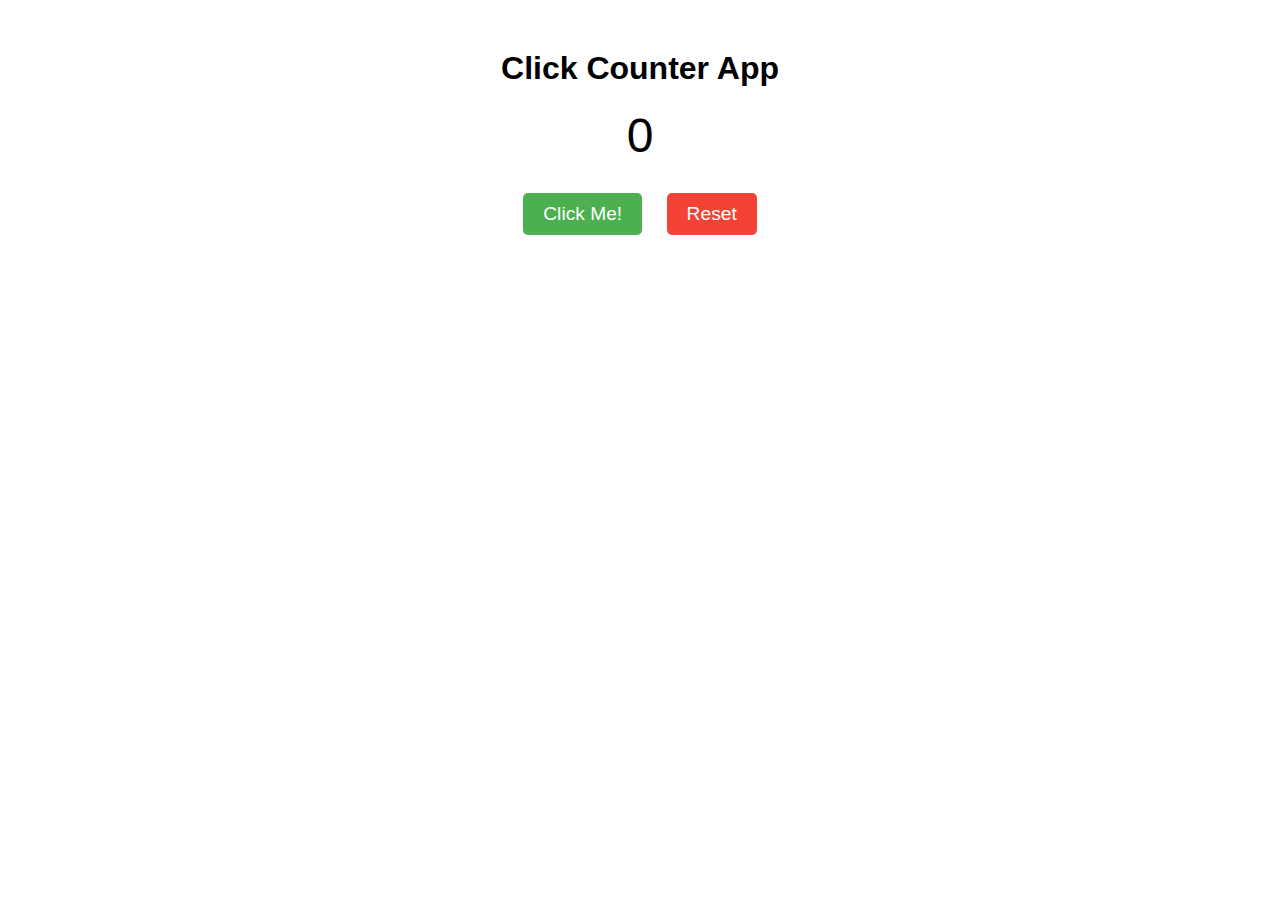
<file: Day-01/index.html>
<!DOCTYPE html>
<html lang="en">
<head>
  <meta charset="UTF-8">
  <meta name="viewport" content="width=device-width, initial-scale=1.0">
  <title>Click Counter App</title>
  <style>
    body {
      font-family: Arial, sans-serif;
      text-align: center;
      margin-top: 50px;
    }
    
    h1 {
      font-size: 2rem;
    }

    #counter {
      font-size: 3rem;
      margin: 20px 0;
    }

    button {
      padding: 10px 20px;
      font-size: 1.2rem;
      margin: 10px;
      cursor: pointer;
      border: none;
      border-radius: 5px;
    }

    #clickButton {
      background-color: #4CAF50;
      color: white;
    }

    #resetButton {
      background-color: #f44336;
      color: white;
    }
  </style>
</head>
<body>
  <h1>Click Counter App</h1>
  <div id="counter">0</div>
  <button id="clickButton">Click Me!</button>
  <button id="resetButton">Reset</button>

  <script>
    let count = 0;
    const counterDisplay = document.getElementById('counter');
    const clickButton = document.getElementById('clickButton');
    const resetButton = document.getElementById('resetButton');

    clickButton.addEventListener('click', () => {
      count++;
      counterDisplay.textContent = count;
      if (count === 10) {
        alert('Wow, 10 clicks already!');
      }
    });

    resetButton.addEventListener('click', () => {
      count = 0;
      counterDisplay.textContent = count;
    });
  </script>
</body>
</html>
</file>
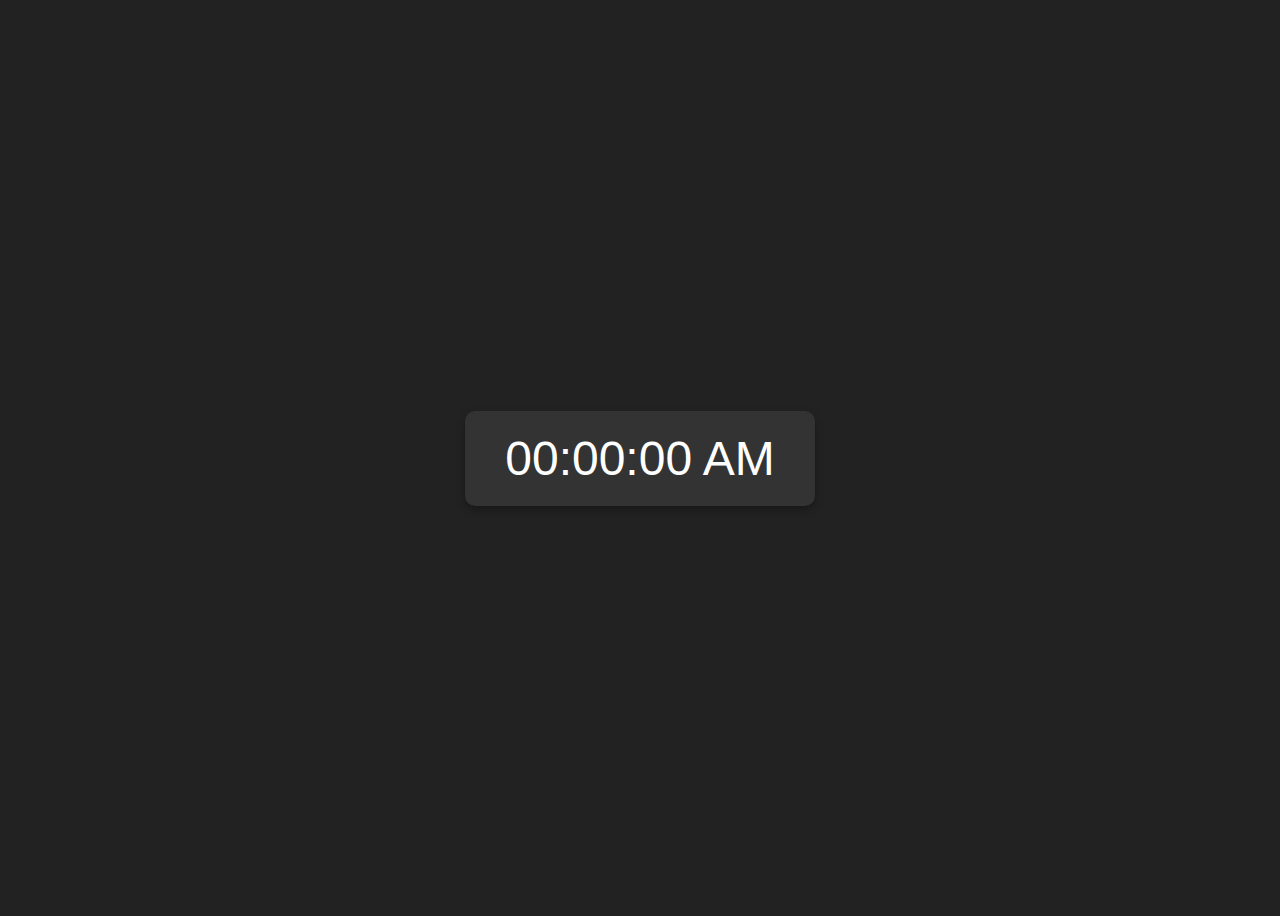
<file: Day-02/index.html>
<!DOCTYPE html>
<html lang="en">
<head>
    <meta charset="UTF-8">
    <meta name="viewport" content="width=device-width, initial-scale=1.0">
    <title>Real Time Clock</title>
    <script src="script.js"></script>
    <link rel="stylesheet" href="style.css">
</head>
<body>
     <div class="clock" id="clock">00:00:00 AM</div>
</body>
</html>
</file>
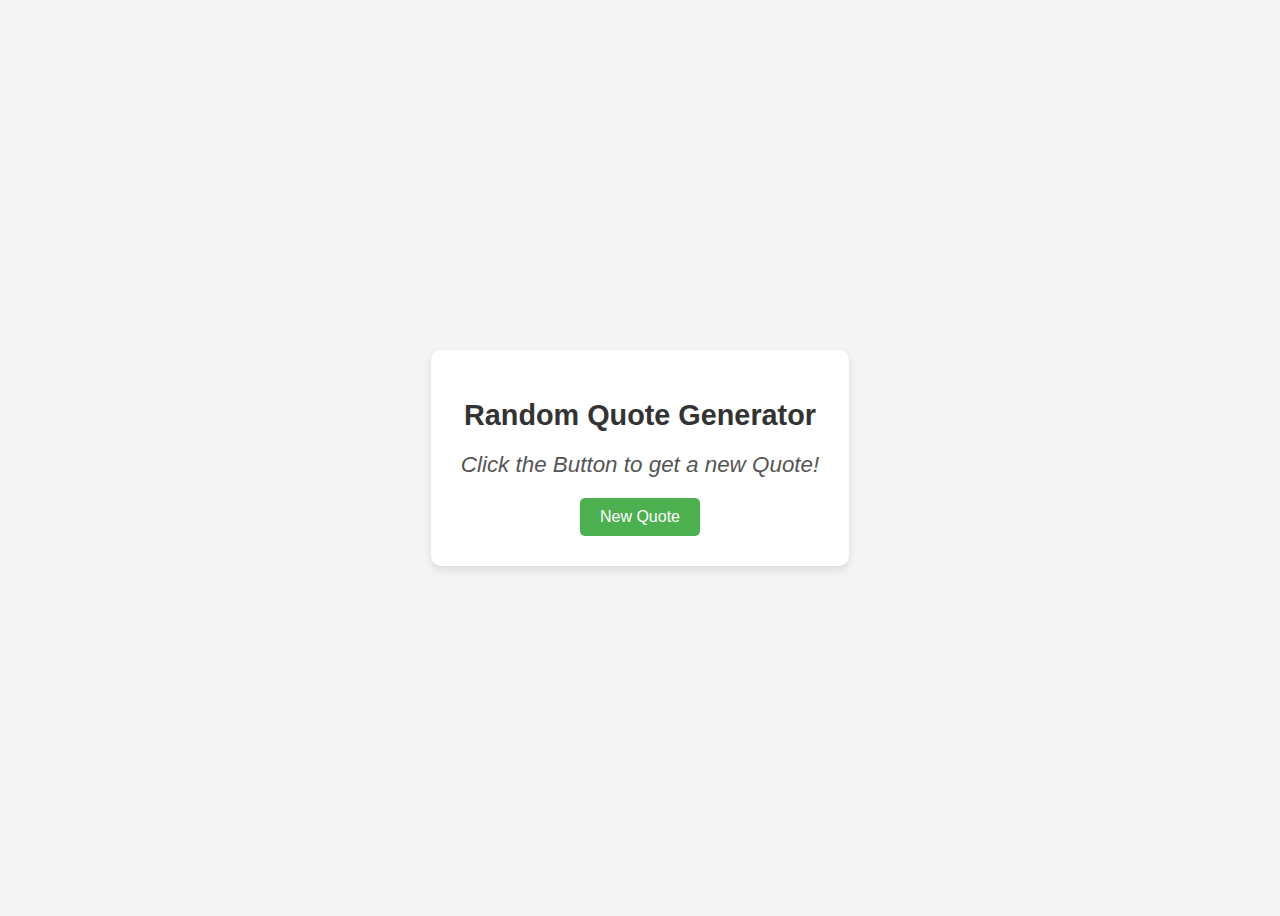
<file: Day-03/index.html>
<!DOCTYPE html>
<html lang="en">
<head>
    <meta charset="UTF-8">
    <meta name="viewport" content="width=device-width, initial-scale=1.0">
    <title>Random Quote Generator</title>
    <script src="script.js"></script>
    <link rel="stylesheet" href="style.css">
</head>
<body>
    <div class="container">
<h1>Random Quote Generator</h1>
<p id="quote">Click the Button to get a new Quote!</p>

<button onclick="generateQuote()">New Quote</button>

    </div>
</body>
</html>
</file>
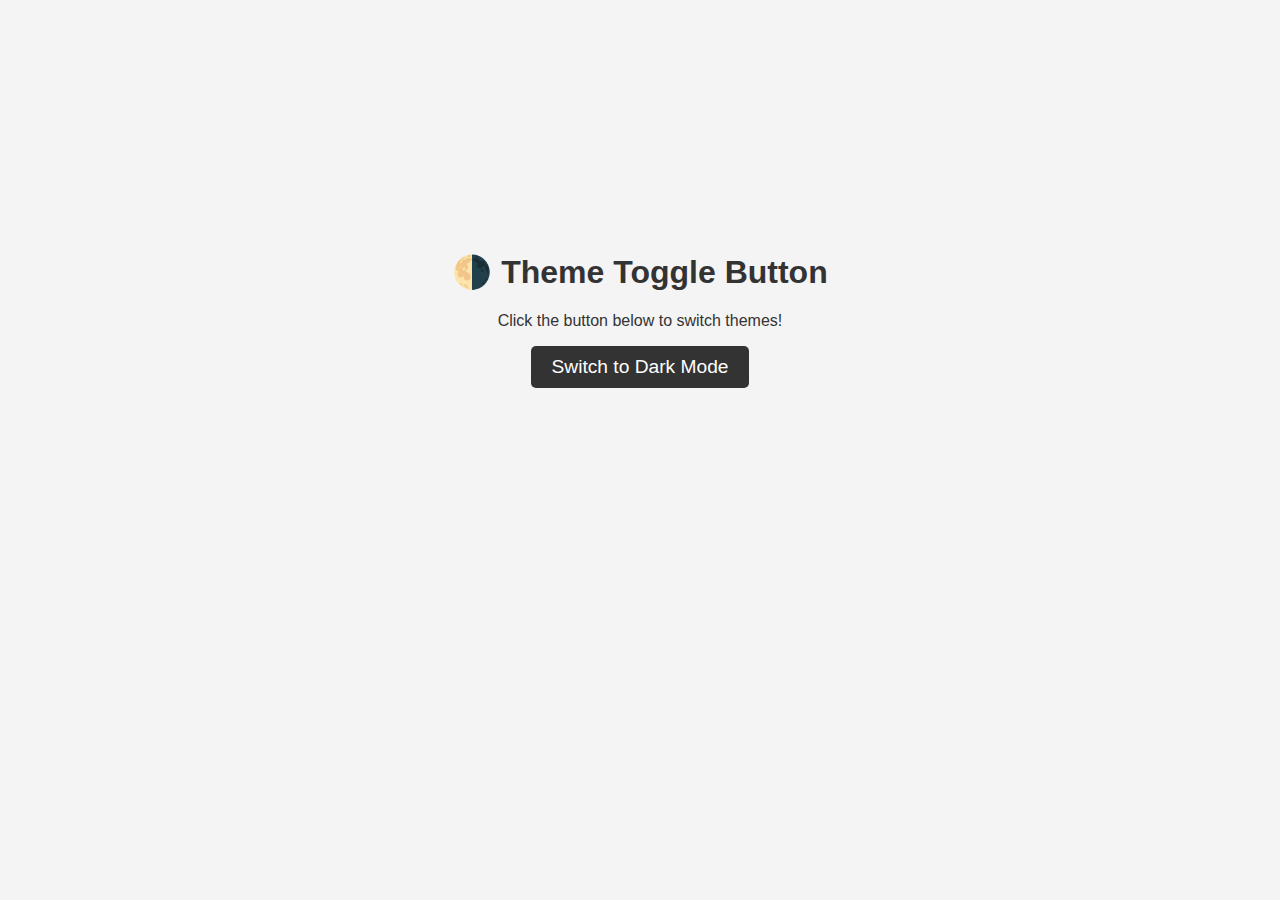
<file: Day-04/index.html>
<!DOCTYPE html>
<html lang="en">
<head>
  <meta charset="UTF-8">
  <meta name="viewport" content="width=device-width, initial-scale=1.0">
  <title>Theme Toggle Button</title>
  <style>
    body {
      font-family: Arial, sans-serif;
      text-align: center;
      transition: background-color 0.5s, color 0.5s;
    }

    .container {
      margin-top: 20%;
    }

    button {
      padding: 10px 20px;
      font-size: 1.2rem;
      cursor: pointer;
      border: none;
      border-radius: 5px;
      transition: background-color 0.3s ease, color 0.3s ease;
    }

    .light-mode {
      background-color: #f4f4f4;
      color: #333;
    }

    .dark-mode {
      background-color: #333;
      color: #f4f4f4;
    }

    .light-mode button {
      background-color: #333;
      color: white;
    }

    .dark-mode button {
      background-color: white;
      color: black;
    }

    button:hover {
      opacity: 0.8;
    }
  </style>
</head>
<body>
  <div class="container">
    <h1>🌗 Theme Toggle Button</h1>
    <p>Click the button below to switch themes!</p>
    <button id="themeButton">Switch to Dark Mode</button>
  </div>

  <script>
    const themeButton = document.getElementById("themeButton");
    const body = document.body;

    // Check local storage for saved theme
    if (localStorage.getItem("theme") === "dark") {
      body.classList.add("dark-mode");
      themeButton.textContent = "Switch to Light Mode";
    } else {
      body.classList.add("light-mode");
      themeButton.textContent = "Switch to Dark Mode";
    }

    themeButton.addEventListener("click", () => {
      if (body.classList.contains("light-mode")) {
        body.classList.replace("light-mode", "dark-mode");
        themeButton.textContent = "Switch to Light Mode";
        localStorage.setItem("theme", "dark"); // Save preference
      } else {
        body.classList.replace("dark-mode", "light-mode");
        themeButton.textContent = "Switch to Dark Mode";
        localStorage.setItem("theme", "light"); // Save preference
      }
    });
  </script>
</body>
</html>
</file>
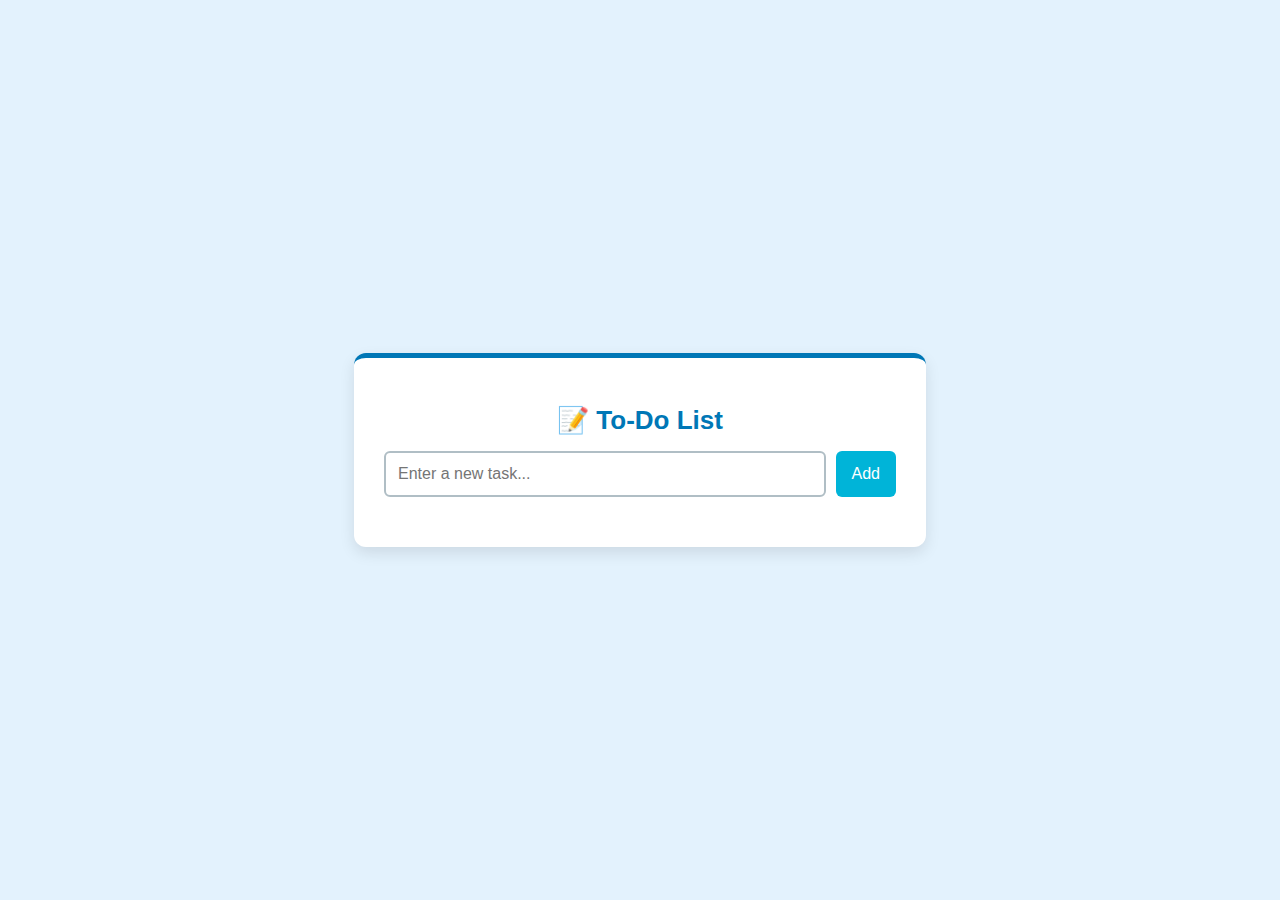
<file: Day-05/index.html>
<!DOCTYPE html>
<html lang="en">
<head>
  <meta charset="UTF-8">
  <meta name="viewport" content="width=device-width, initial-scale=1.0">
  <title>To-Do List</title>
  <link rel="stylesheet" href="style.css">
</head>
<body>
  <div class="container">
    <h1>📝 To-Do List</h1>
    <div class="input-container">
      <input type="text" id="taskInput" placeholder="Enter a new task...">
      <button id="addTaskButton">Add</button>
    </div>
    <ul id="taskList"></ul>
  </div>

  <script src="script.js"></script>
</body>
</html>
</file>
<file: Day-02/style.css>
body {
      display: flex;
      justify-content: center;
      align-items: center;
      height: 100vh;
      background-color: #222;
      color: #fff;
      font-family: Arial, sans-serif;
    }

    .clock {
      font-size: 3rem;
      background: #333;
      padding: 20px 40px;
      border-radius: 10px;
      box-shadow: 0 4px 8px rgba(0, 0, 0, 0.3);
    }
</file>
<file: Day-03/style.css>
body {
      display: flex;
      justify-content: center;
      align-items: center;
      height: 100vh;
      background-color: #f4f4f4;
      font-family: Arial, sans-serif;
    }

    .container {
      text-align: center;
      background: white;
      padding: 30px;
      border-radius: 10px;
      box-shadow: 0 4px 8px rgba(0, 0, 0, 0.1);
    }

    h1 {
      font-size: 1.8rem;
      color: #333;
    }

    #quote {
      font-size: 1.4rem;
      margin: 20px 0;
      font-style: italic;
      color: #555;
    }

    button {
      background-color: #4CAF50;
      color: white;
      border: none;
      padding: 10px 20px;
      font-size: 1rem;
      cursor: pointer;
      border-radius: 5px;
    }

    button:hover {
      background-color: #45a049;
    }
</file>
<file: Day-05/style.css>
body {
  font-family: 'Poppins', sans-serif;
  text-align: center;
  background-color: #e3f2fd; /* Light blue background */
  margin: 0;
  padding: 0;
  display: flex;
  justify-content: center;
  align-items: center;
  height: 100vh;
}

.container {
  width: 40%;
  background: #ffffff;
  padding: 30px;
  border-radius: 12px;
  box-shadow: 0px 6px 15px rgba(0, 0, 0, 0.1);
  border-top: 5px solid #0077b6; /* Accent border */
}

h1 {
  margin-bottom: 15px;
  font-size: 26px;
  color: #0077b6;
}

.input-container {
  display: flex;
  justify-content: space-between;
  gap: 10px;
}

input {
  flex: 1;
  padding: 12px;
  border: 2px solid #b0bec5;
  border-radius: 6px;
  font-size: 16px;
  transition: all 0.3s ease;
}

input:focus {
  border-color: #00b4d8;
  outline: none;
}

button {
  padding: 12px 16px;
  background: #00b4d8; /* Teal button */
  color: white;
  border: none;
  border-radius: 6px;
  cursor: pointer;
  font-size: 16px;
  transition: all 0.3s ease;
}

button:hover {
  background: #0077b6;
}

ul {
  list-style-type: none;
  padding: 0;
  margin-top: 20px;
}

li {
  padding: 12px;
  background: #ffffff;
  margin-top: 8px;
  display: flex;
  justify-content: space-between;
  align-items: center;
  border-radius: 8px;
  box-shadow: 0px 4px 10px rgba(0, 0, 0, 0.08);
  transition: transform 0.2s ease;
}

li:hover {
  transform: scale(1.03);
}

.completed {
  text-decoration: line-through;
  color: gray;
}

.delete {
  background: #ff6b6b; /* Soft red delete button */
  color: white;
  border: none;
  padding: 6px 12px;
  border-radius: 6px;
  cursor: pointer;
  transition: all 0.3s ease;
}

.delete:hover {
  background: #d62828;
}

@media (max-width: 768px) {
  .container {
    width: 80%;
  }
  
  input {
    font-size: 14px;
  }
  
  button {
    font-size: 14px;
    padding: 10px;
  }
}
</file>
